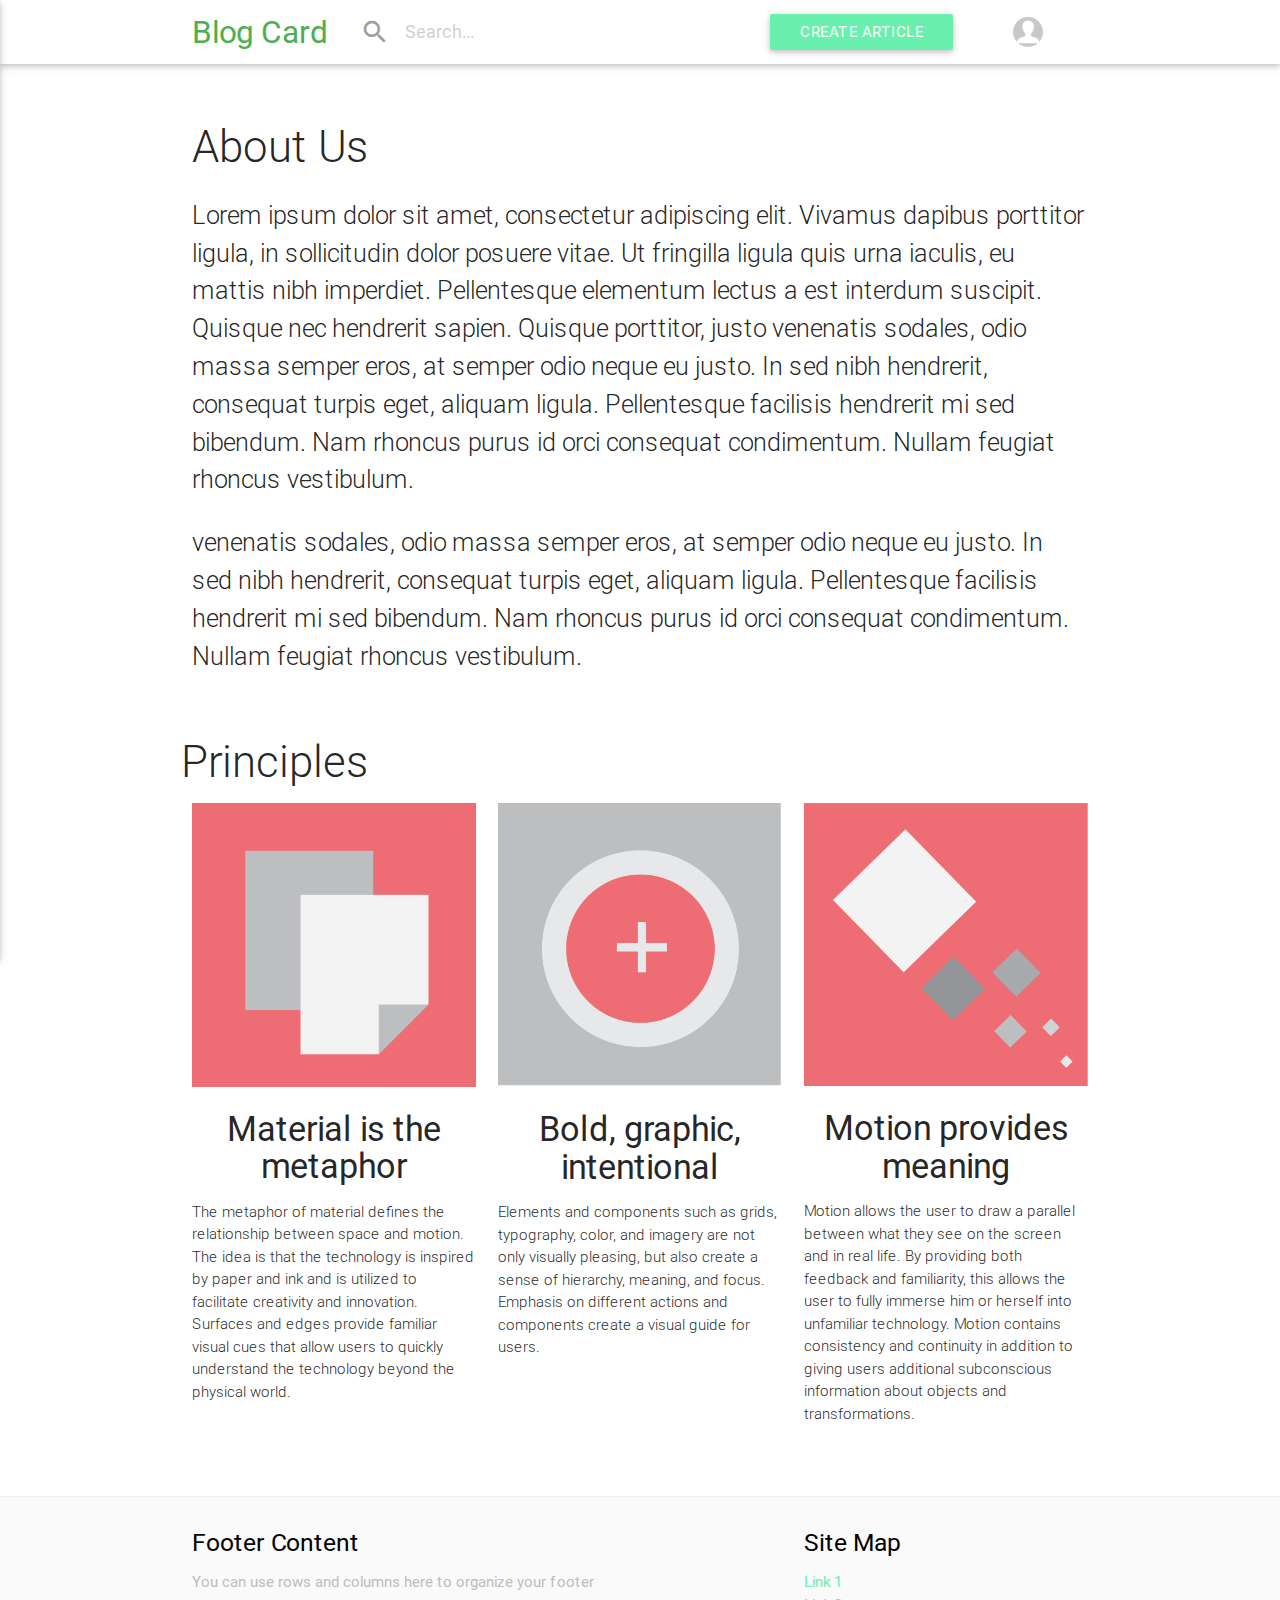
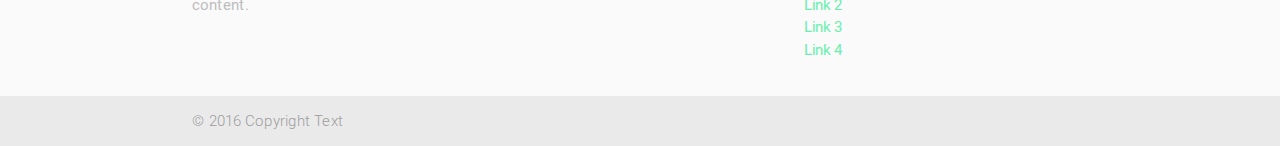
<file: aboutus.html>
<!--/*!
 * Author: Marvin Aya-ay
 * Email: marvz73@gmail.com
 * Copyright 2015-2016 Blog Cards
 * MIT License (https://github.com/marvz73/blogcards/blob/master/LICENSE)
 */
-->
<!DOCTYPE html>
<html lang="en">
  <head>
    <meta http-equiv="Content-Type" content="text/html; charset=UTF-8">
    <meta name="viewport" content="width=device-width, initial-scale=1">

    
	<title>Blog Card</title>

  <link href="https://fonts.googleapis.com/icon?family=Material+Icons" rel="stylesheet">
  <link href="http://fonts.googleapis.com/css?family=Inconsolata" rel="stylesheet" type="text/css">
  <link href="http://fonts.googleapis.com/icon?family=Material+Icons" rel="stylesheet">
  <link href="css/materialize.min.css" rel="stylesheet">
  <link href="css/style.css" rel="stylesheet">

</head>
  <body>
    <div class="wrapper">
      
     <ul id="dropdown1" class="dropdown-content">
      <li><a href="signin.html">Sign In</a></li>
      <li><a href="signup.html">Sign Up</a></li>
      <li class="divider"></li>
      <li><a href="aboutus.html">About Us</a></li>
      <li><a href="contactus.html">Contact Us</a></li>
    </ul>

     <nav class="white">
        <div class="nav-wrapper container">

          <a href="index.html" class="brand-logo green-text accent-2">Blog Card</a>
          <a href="#" data-activates="mobile-demo" class="button-collapse black-text"><i class="material-icons">menu</i></a>

          <div class="row">
           <form class="offset-s2 col s5 search hide-on-med-and-down">
              <div class="input-field">
                <input class="col grey-text " id="search" type="search" required placeholder="Search...">
                <label for="search"><i class="material-icons grey-text">search</i></label>
                <i class="material-icons">close</i>
              </div>
          </form>

          <ul class="col s5 right hide-on-med-and-down">
         <li class="right"><a href="#" class="black-text dropdown-button" href="#!" data-activates="dropdown1"><img style="    position: relative; top: 10px; margin: 0 2rem" src="images/avatar.gif" width="30px" alt="" class="circle responsive-img" /></a></li>
            <li class="right"><a href="#" class="btn green accent-2">Create Article</a></li>
          </ul>

          </div>



          <ul class="side-nav" id="mobile-demo">
            <li><a href="signin.html">Sign In</a></li>
            <li><a href="signup.html">Sign Up</a></li>
            <li><a href="aboutus.html">About Us</a></li>
            <li><a href="contactus.html">Contact Us</a></li>
          </ul>
        </div>
      </nav>

      <div class="clearfix">&nbsp;</div>

      <div class="contents container row">
        
        
     <h3 class="header light">About Us</h3>
<p class="flow-text">Lorem ipsum dolor sit amet, consectetur adipiscing elit. Vivamus dapibus porttitor ligula, in sollicitudin dolor posuere vitae. Ut fringilla ligula quis urna iaculis, eu mattis nibh imperdiet. Pellentesque elementum lectus a est interdum suscipit. Quisque nec hendrerit sapien. Quisque porttitor, justo venenatis sodales, odio massa semper eros, at semper odio neque eu justo. In sed nibh hendrerit, consequat turpis eget, aliquam ligula. Pellentesque facilisis hendrerit mi sed bibendum. Nam rhoncus purus id orci consequat condimentum. Nullam feugiat rhoncus vestibulum.</p>

<p class="flow-text">venenatis sodales, odio massa semper eros, at semper odio neque eu justo. In sed nibh hendrerit, consequat turpis eget, aliquam ligula. Pellentesque facilisis hendrerit mi sed bibendum. Nam rhoncus purus id orci consequat condimentum. Nullam feugiat rhoncus vestibulum.</p>

<div class="row section">
          <h3 class="header light">Principles</h3>
          <div class="col s12 l4">
            <img class="promo" src="images/metaphor.png" style="width: 100%;">
            <h4 class="center">Material is the metaphor</h4>
            <p class="light">The metaphor of material defines the relationship between space and motion. The idea is that the technology is inspired by paper and ink and is utilized to facilitate creativity and innovation. Surfaces and edges provide familiar visual cues that allow users to quickly understand the technology beyond the physical world.</p>
            <br>
          </div>

          <div class="col s12 l4">
            <img class="promo" src="images/bold.png" style="width: 100%;">
            <h4 class="center">Bold, graphic, intentional</h4>
            <p class="light">Elements and components such as grids, typography, color, and imagery are not only visually pleasing, but also create a sense of hierarchy, meaning, and focus. Emphasis on different actions and components create a visual guide for users.</p>
            <br>
          </div>

          <div class="col s12 l4">
            <img class="promo" src="images/motion.png" style="width: 100%;">
            <h4 class="center">Motion provides meaning</h4>
            <p class="light">Motion allows the user to draw a parallel between what they see on the screen and in real life. By providing both feedback and familiarity, this allows the user to fully immerse him or herself into unfamiliar technology. Motion contains consistency and continuity in addition to giving users additional subconscious information about objects and transformations.</p>
          </div>
        </div>


      </div> <!-- EOF contents -->
        


 <footer class="page-footer grey lighten-5" style="border-top: 1px solid #eee;">
  <div class="container">
    <div class="row">
      <div class="col l6 s12">
        <h5 class="black-text">Footer Content</h5>
        <p class="grey-text text-lighten-1">You can use rows and columns here to organize your footer content.</p>
      </div>
      <div class="col l4 offset-l2 s12">
        <h5 class="black-text">Site Map</h5>
        <ul>
          <li><a class="green-text text-accent-2" href="#!">Link 1</a></li>
          <li><a class="green-text text-accent-2" href="#!">Link 2</a></li>
          <li><a class="green-text text-accent-2" href="#!">Link 3</a></li>
          <li><a class="green-text text-accent-2" href="#!">Link 4</a></li>
        </ul>
      </div>
    </div>
  </div>
  <div class="footer-copyright">
    <div class="container grey-text lighten-1">
    © 2016 Copyright Text
    </div>
  </div>
</footer>
            



    </div> <!-- EOF wrapper -->
    <script type="text/javascript" src="js/jquery-2.1.4.min.js"></script>
    <script type="text/javascript" src="js/materialize.min.js"></script>
    <script type="text/javascript" src="js/app.js"></script>


  </body>
</html>
</file>
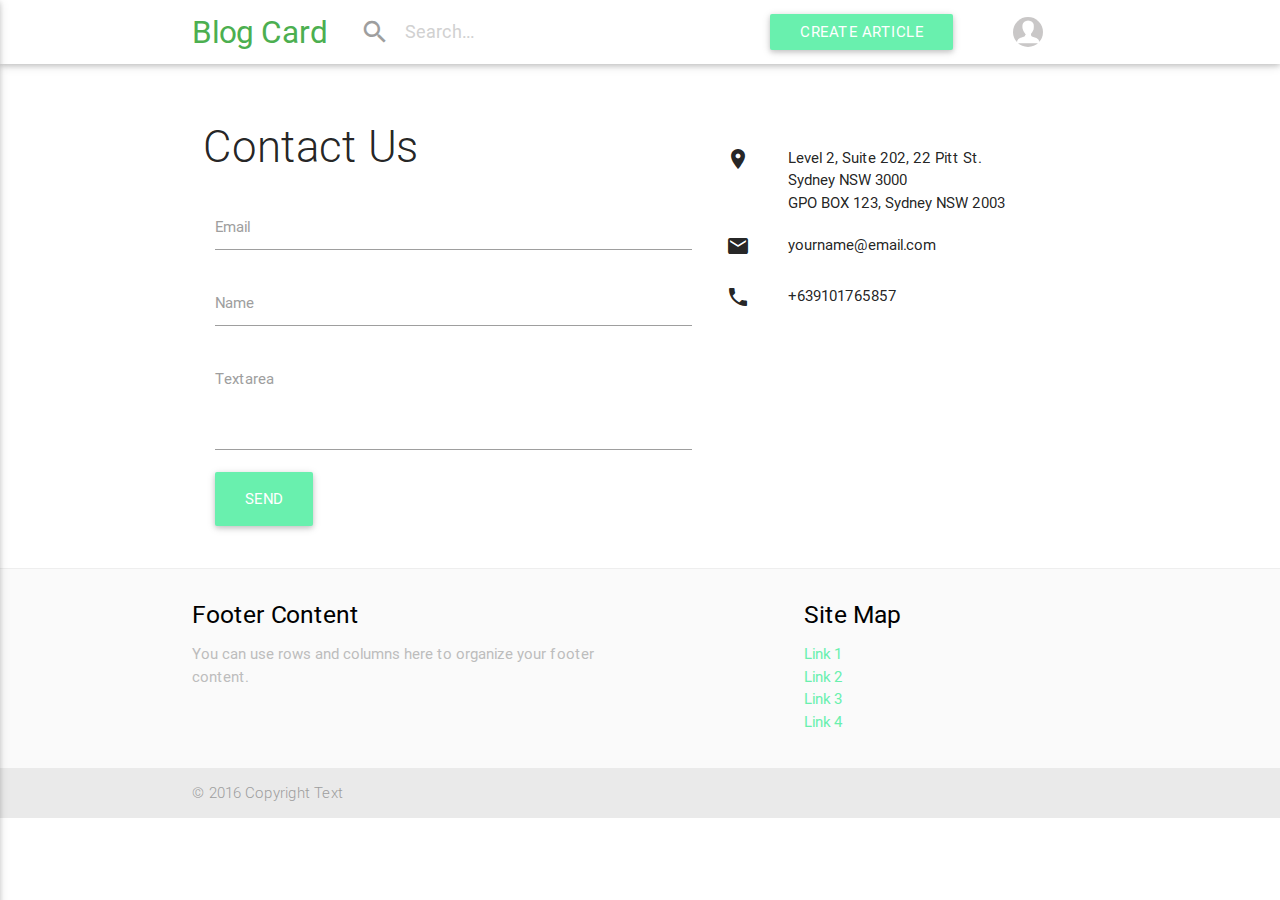
<file: contactus.html>
<!--/*!
 * Author: Marvin Aya-ay
 * Email: marvz73@gmail.com
 * Copyright 2015-2016 Blog Cards
 * MIT License (https://github.com/marvz73/blogcards/blob/master/LICENSE)
 */
-->
<!DOCTYPE html>
<html lang="en">
  <head>
    <meta http-equiv="Content-Type" content="text/html; charset=UTF-8">
    <meta name="viewport" content="width=device-width, initial-scale=1">

    
	<title>Blog Card</title>

  <link href="https://fonts.googleapis.com/icon?family=Material+Icons" rel="stylesheet">
  <link href="http://fonts.googleapis.com/css?family=Inconsolata" rel="stylesheet" type="text/css">
  <link href="http://fonts.googleapis.com/icon?family=Material+Icons" rel="stylesheet">
  <link href="css/materialize.min.css" rel="stylesheet">
  <link href="css/style.css" rel="stylesheet">

</head>
  <body>
    <div class="wrapper">
      
     <ul id="dropdown1" class="dropdown-content">
      <li><a href="signin.html">Sign In</a></li>
      <li><a href="signup.html">Sign Up</a></li>
      <li class="divider"></li>
      <li><a href="aboutus.html">About Us</a></li>
      <li><a href="contactus.html">Contact Us</a></li>
    </ul>

     <nav class="white">
        <div class="nav-wrapper container">

          <a href="index.html" class="brand-logo green-text accent-2">Blog Card</a>
          <a href="#" data-activates="mobile-demo" class="button-collapse black-text"><i class="material-icons">menu</i></a>

          <div class="row">
           <form class="offset-s2 col s5 search hide-on-med-and-down">
              <div class="input-field">
                <input class="col grey-text " id="search" type="search" required placeholder="Search...">
                <label for="search"><i class="material-icons grey-text">search</i></label>
                <i class="material-icons">close</i>
              </div>
          </form>

          <ul class="col s5 right hide-on-med-and-down">
         <li class="right"><a href="#" class="black-text dropdown-button" href="#!" data-activates="dropdown1"><img style="    position: relative; top: 10px; margin: 0 2rem" src="images/avatar.gif" width="30px" alt="" class="circle responsive-img" /></a></li>
            <li class="right"><a href="#" class="btn green accent-2">Create Article</a></li>
          </ul>

          </div>



          <ul class="side-nav" id="mobile-demo">
            <li><a href="signin.html">Sign In</a></li>
            <li><a href="signup.html">Sign Up</a></li>
            <li><a href="aboutus.html">About Us</a></li>
            <li><a href="contactus.html">Contact Us</a></li>
          </ul>
        </div>
      </nav>

      <div class="clearfix">&nbsp;</div>

      <div class="contents container row">
        
        
     
    <form class="col s12 m7">
      <h3 class="header light">Contact Us</h3>

      <div class="input-field col s12">
        <input id="email" type="email" class="validate">
        <label for="email">Email</label>
      </div>
      <div class="input-field col s12">
        <input id="name" type="text" class="validate">
        <label for="name">Name</label>
      </div>
   

      <div class="input-field col s12">
        <textarea id="textarea1" class="materialize-textarea"></textarea>
        <label for="textarea1">Textarea</label>
      </div>

      <div class="col s12">
          <button class="btn green accent-2 btn-large">Send</button>
      </div>
      <p>&nbsp;</p>
    </form>

    <div class="col s12 m5">
        <br><br>
      <div class="row">
        <div class="col s2"><i class="material-icons">room</i></div>
        <div class="col s10">
             Level 2, Suite 202, 22 Pitt St.<br>
            Sydney NSW 3000<br>
            GPO BOX 123, Sydney NSW 2003<br>
        </div>
      </div>

      <div class="row">
        <div class="col s2"><i class="material-icons">email</i></div>
        <div class="col s10">yourname@email.com</div>
      </div>
      
      <div class="row">
        <div class="col s2"><i class="material-icons">call</i></div>
        <div class="col s10">+639101765857</div>
      </div>


  
    </div>




      </div> <!-- EOF contents -->
   



 <footer class="page-footer grey lighten-5" style="border-top: 1px solid #eee;">
  <div class="container">
    <div class="row">
      <div class="col l6 s12">
        <h5 class="black-text">Footer Content</h5>
        <p class="grey-text text-lighten-1">You can use rows and columns here to organize your footer content.</p>
      </div>
      <div class="col l4 offset-l2 s12">
        <h5 class="black-text">Site Map</h5>
        <ul>
          <li><a class="green-text text-accent-2" href="#!">Link 1</a></li>
          <li><a class="green-text text-accent-2" href="#!">Link 2</a></li>
          <li><a class="green-text text-accent-2" href="#!">Link 3</a></li>
          <li><a class="green-text text-accent-2" href="#!">Link 4</a></li>
        </ul>
      </div>
    </div>
  </div>
  <div class="footer-copyright">
    <div class="container grey-text lighten-1">
    © 2016 Copyright Text
    </div>
  </div>
</footer>

    </div> <!-- EOF wrapper -->
    <script type="text/javascript" src="js/jquery-2.1.4.min.js"></script>
    <script type="text/javascript" src="js/materialize.min.js"></script>
    <script type="text/javascript" src="js/app.js"></script>


  </body>
</html>
</file>
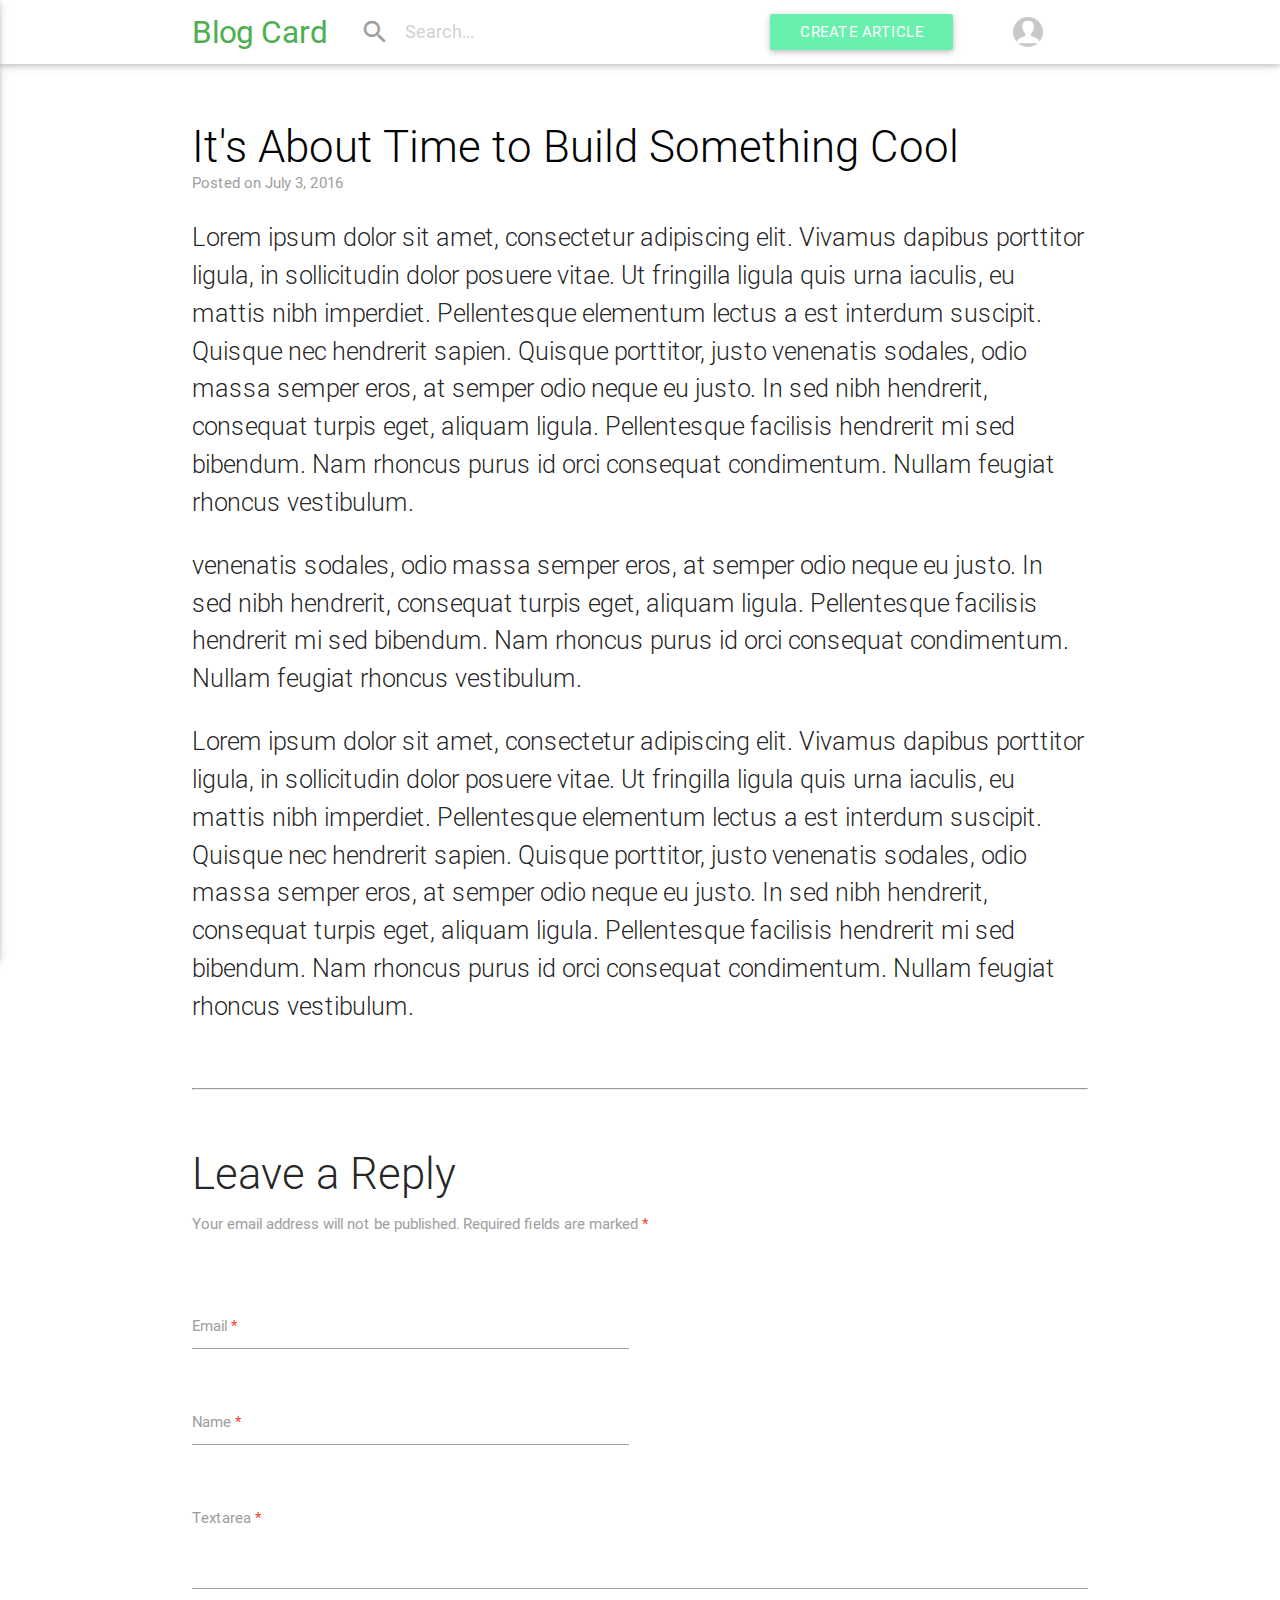
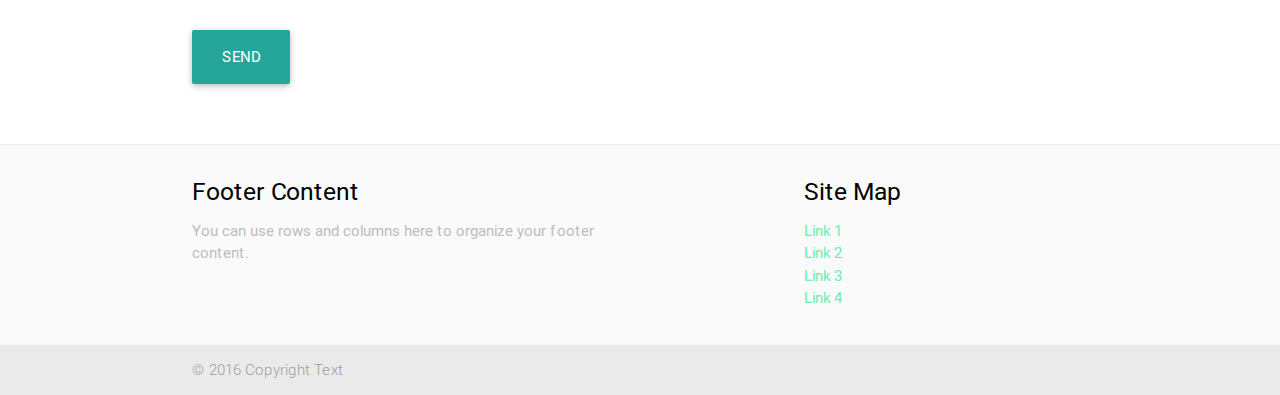
<file: details.html>
<!--/*!
 * Author: Marvin Aya-ay
 * Email: marvz73@gmail.com
 * Copyright 2015-2016 Blog Cards
 * MIT License (https://github.com/marvz73/blogcards/blob/master/LICENSE)
 */
-->
<!DOCTYPE html>
<html lang="en">
  <head>
    <meta http-equiv="Content-Type" content="text/html; charset=UTF-8">
    <meta name="viewport" content="width=device-width, initial-scale=1">

    
	<title>Blog Card</title>

  <link href="https://fonts.googleapis.com/icon?family=Material+Icons" rel="stylesheet">
  <link href="http://fonts.googleapis.com/css?family=Inconsolata" rel="stylesheet" type="text/css">
  <link href="http://fonts.googleapis.com/icon?family=Material+Icons" rel="stylesheet">
  <link href="css/materialize.min.css" rel="stylesheet">
  <link href="css/style.css" rel="stylesheet">

</head>
  <body>
    <div class="wrapper">
      
    <ul id="dropdown1" class="dropdown-content">
      <li><a href="signin.html">Sign In</a></li>
      <li><a href="signup.html">Sign Up</a></li>
      <li class="divider"></li>
      <li><a href="aboutus.html">About Us</a></li>
      <li><a href="contactus.html">Contact Us</a></li>
    </ul>

     <nav class="white">
        <div class="nav-wrapper container">

          <a href="index.html" class="brand-logo green-text accent-2">Blog Card</a>
          <a href="#" data-activates="mobile-demo" class="button-collapse black-text"><i class="material-icons">menu</i></a>

          <div class="row">
           <form class="offset-s2 col s5 search hide-on-med-and-down">
              <div class="input-field">
                <input class="col grey-text " id="search" type="search" required placeholder="Search...">
                <label for="search"><i class="material-icons grey-text">search</i></label>
                <i class="material-icons">close</i>
              </div>
          </form>

          <ul class="col s5 right hide-on-med-and-down">
         <li class="right"><a href="#" class="black-text dropdown-button" href="#!" data-activates="dropdown1"><img style="    position: relative; top: 10px; margin: 0 2rem" src="images/avatar.gif" width="30px" alt="" class="circle responsive-img" /></a></li>
            <li class="right"><a href="#" class="btn green accent-2">Create Article</a></li>
          </ul>

          </div>



          <ul class="side-nav" id="mobile-demo">
            <li><a href="signin.html">Sign In</a></li>
            <li><a href="signup.html">Sign Up</a></li>
            <li><a href="aboutus.html">About Us</a></li>
            <li><a href="contactus.html">Contact Us</a></li>
          </ul>
        </div>
      </nav>

      <div class="clearfix">&nbsp;</div>

      <div class="contents container row">
        
        
<h3 class="header light card-detail-title truncate"><a href="#" class="black-text">It's About Time to Build Something Cool</a></h3>

<div class="grey-text card-detail-date">Posted on July 3, 2016</div>

<p class="flow-text">Lorem ipsum dolor sit amet, consectetur adipiscing elit. Vivamus dapibus porttitor ligula, in sollicitudin dolor posuere vitae. Ut fringilla ligula quis urna iaculis, eu mattis nibh imperdiet. Pellentesque elementum lectus a est interdum suscipit. Quisque nec hendrerit sapien. Quisque porttitor, justo venenatis sodales, odio massa semper eros, at semper odio neque eu justo. In sed nibh hendrerit, consequat turpis eget, aliquam ligula. Pellentesque facilisis hendrerit mi sed bibendum. Nam rhoncus purus id orci consequat condimentum. Nullam feugiat rhoncus vestibulum.</p>

<p class="flow-text">venenatis sodales, odio massa semper eros, at semper odio neque eu justo. In sed nibh hendrerit, consequat turpis eget, aliquam ligula. Pellentesque facilisis hendrerit mi sed bibendum. Nam rhoncus purus id orci consequat condimentum. Nullam feugiat rhoncus vestibulum.</p>

<p class="flow-text">Lorem ipsum dolor sit amet, consectetur adipiscing elit. Vivamus dapibus porttitor ligula, in sollicitudin dolor posuere vitae. Ut fringilla ligula quis urna iaculis, eu mattis nibh imperdiet. Pellentesque elementum lectus a est interdum suscipit. Quisque nec hendrerit sapien. Quisque porttitor, justo venenatis sodales, odio massa semper eros, at semper odio neque eu justo. In sed nibh hendrerit, consequat turpis eget, aliquam ligula. Pellentesque facilisis hendrerit mi sed bibendum. Nam rhoncus purus id orci consequat condimentum. Nullam feugiat rhoncus vestibulum.</p>

<p>&nbsp;</p>
<hr class="grey lighten-4">
<p>&nbsp;</p>




<h3 class="header light card-detail-title">Leave a Reply</h3>
<p class="grey-text ">Your email address will not be published. Required fields are marked <span class="red-text">*</span></p>
<p>&nbsp;</p>

 <div class="row">
    <form class="col s12">

      <div class="row">
        <div class="input-field col s12 m6">
          <input id="email" type="email" class="validate">
          <label for="email">Email <span class="red-text">*</span></label>
        </div>
      </div>

      <div class="row">
        <div class="input-field col s12 m6">
          <input id="email" type="email" class="validate">
          <label for="email">Name <span class="red-text">*</span></label>
        </div>
      </div>

       <div class="row">
        <div class="input-field col s12">
          <textarea id="textarea1" class="materialize-textarea"></textarea>
          <label for="textarea1">Textarea <span class="red-text">*</span></label>
        </div>
      </div>

      <div class="row">
        <div class="col s12">
          <button class="btn btn-large">Send</button>
        </div>
      </div>
    </form>
  </div>
        










      </div> <!-- EOF contents -->
        

 <footer class="page-footer grey lighten-5" style="border-top: 1px solid #eee;">
  <div class="container">
    <div class="row">
      <div class="col l6 s12">
        <h5 class="black-text">Footer Content</h5>
        <p class="grey-text text-lighten-1">You can use rows and columns here to organize your footer content.</p>
      </div>
      <div class="col l4 offset-l2 s12">
        <h5 class="black-text">Site Map</h5>
        <ul>
          <li><a class="green-text text-accent-2" href="#!">Link 1</a></li>
          <li><a class="green-text text-accent-2" href="#!">Link 2</a></li>
          <li><a class="green-text text-accent-2" href="#!">Link 3</a></li>
          <li><a class="green-text text-accent-2" href="#!">Link 4</a></li>
        </ul>
      </div>
    </div>
  </div>
  <div class="footer-copyright">
    <div class="container grey-text lighten-1">
    © 2016 Copyright Text
    </div>
  </div>
</footer>
    </div> <!-- EOF wrapper -->
    <script type="text/javascript" src="js/jquery-2.1.4.min.js"></script>
    <script type="text/javascript" src="js/materialize.min.js"></script>
    <script type="text/javascript" src="js/app.js"></script>


  </body>
</html>
</file>
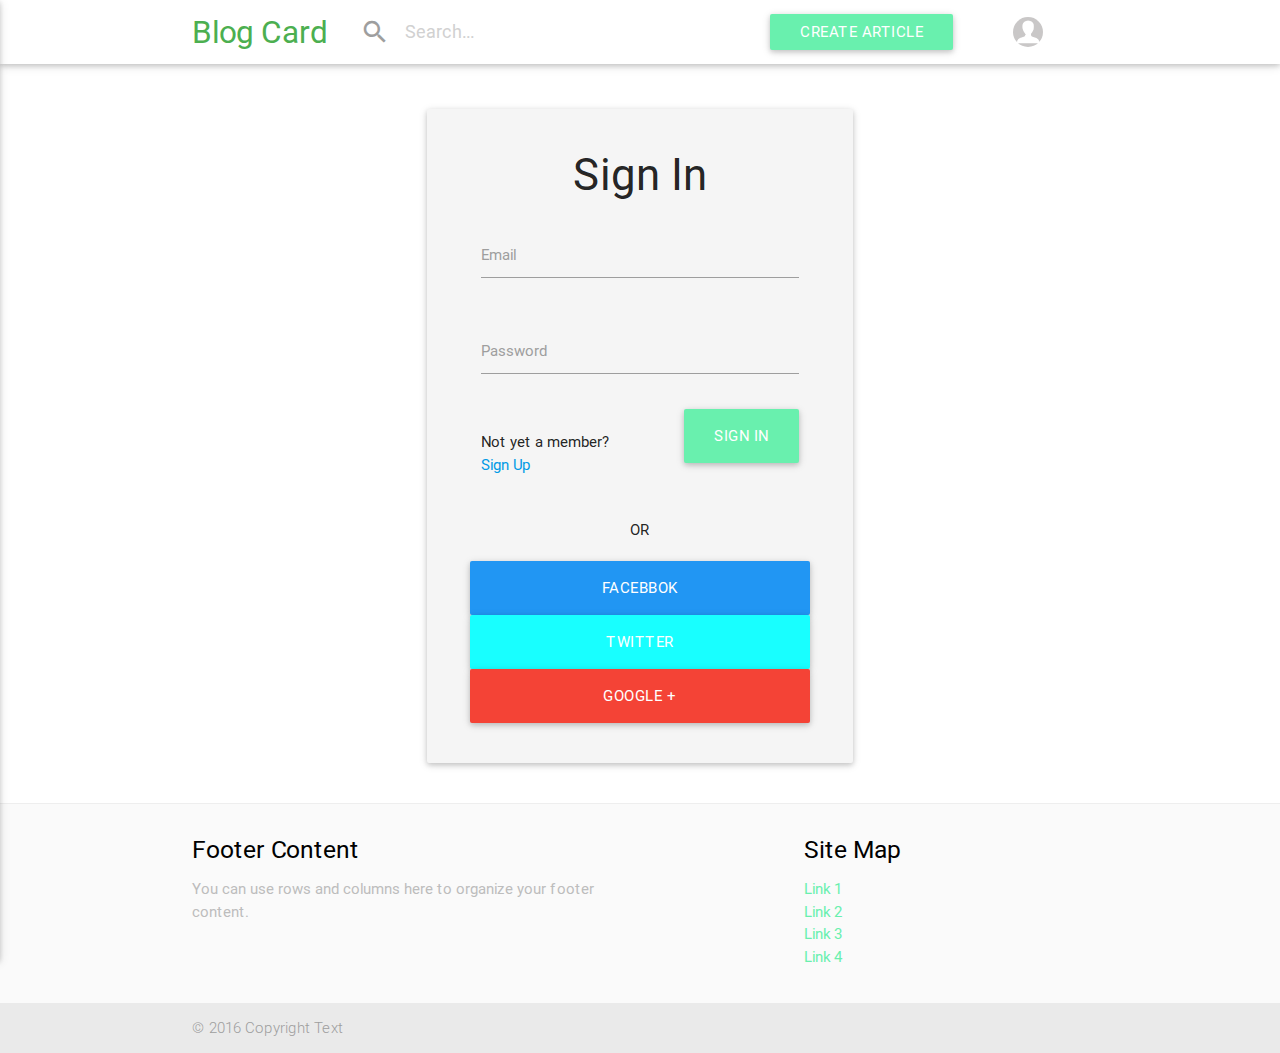
<file: signin.html>
<!--/*!
 * Author: Marvin Aya-ay
 * Email: marvz73@gmail.com
 * Copyright 2015-2016 Blog Cards
 * MIT License (https://github.com/marvz73/blogcards/blob/master/LICENSE)
 */
-->
<!DOCTYPE html>
<html lang="en">
  <head>
    <meta http-equiv="Content-Type" content="text/html; charset=UTF-8">
    <meta name="viewport" content="width=device-width, initial-scale=1">

    
	<title>Blog Card</title>

  <link href="https://fonts.googleapis.com/icon?family=Material+Icons" rel="stylesheet">
  <link href="http://fonts.googleapis.com/css?family=Inconsolata" rel="stylesheet" type="text/css">
  <link href="http://fonts.googleapis.com/icon?family=Material+Icons" rel="stylesheet">
  <link href="css/materialize.min.css" rel="stylesheet">
  <link href="css/style.css" rel="stylesheet">

</head>
  <body>
    <div class="wrapper">
      
    <ul id="dropdown1" class="dropdown-content">
      <li><a href="signin.html">Sign In</a></li>
      <li><a href="signup.html">Sign Up</a></li>
      <li class="divider"></li>
      <li><a href="aboutus.html">About Us</a></li>
      <li><a href="contactus.html">Contact Us</a></li>
    </ul>

     <nav class="white">
        <div class="nav-wrapper container">

          <a href="index.html" class="brand-logo green-text accent-2">Blog Card</a>
          <a href="#" data-activates="mobile-demo" class="button-collapse black-text"><i class="material-icons">menu</i></a>

          <div class="row">
           <form class="offset-s2 col s5 search hide-on-med-and-down">
              <div class="input-field">
                <input class="col grey-text " id="search" type="search" required placeholder="Search...">
                <label for="search"><i class="material-icons grey-text">search</i></label>
                <i class="material-icons">close</i>
              </div>
          </form>

          <ul class="col s5 right hide-on-med-and-down">
         <li class="right"><a href="#" class="black-text dropdown-button" href="#!" data-activates="dropdown1"><img style="    position: relative; top: 10px; margin: 0 2rem" src="images/avatar.gif" width="30px" alt="" class="circle responsive-img" /></a></li>
            <li class="right"><a href="#" class="btn green accent-2">Create Article</a></li>
          </ul>

          </div>



          <ul class="side-nav" id="mobile-demo">
            <li><a href="signin.html">Sign In</a></li>
            <li><a href="signup.html">Sign Up</a></li>
            <li><a href="aboutus.html">About Us</a></li>
            <li><a href="contactus.html">Contact Us</a></li>
          </ul>
        </div>
      </nav>

      <div class="clearfix">&nbsp;</div>

      <div class="contents container row">
        
        
     
 <div class="col s12 m6 offset-m3">
    <div class="card grey lighten-4" style="max-height: 100%">

      <div class="card-content row">

        <div class="col s10 offset-s1">
          <h3 class="center-align">Sign In</h3>
          <div class="row">
              <div class="input-field col s12">
                <input id="email" type="email" class="validate">
                <label for="email">Email</label>
              </div>
            </div>

            <div class="row">
              <div class="input-field col s12">
                <input id="password" type="password" class="validate">
                <label for="password">Password</label>
              </div>
            </div>


            <div class="row">
            <div class="col s6"><br>
              <p>Not yet a member? <a href="#">Sign Up</a></p>
            </div>
              <div class="col s6"><button class="btn btn-large right green accent-2">Sign In</button></div>
            </div>

            <div class="row">
              <div class="col s12 center-align">
              <p><br>OR<br></p>
              </div>
            </div>
            
            <div class="row">
              <button class="btn btn-large col s12 blue">Facebbok</button>
              <button class="btn btn-large col s12 cyan accent-2">Twitter</button>
              <button class="btn btn-large col s12 red">Google +</button>
            </div>
        </div>

     



      </div>


    </div>
  </div>




      </div> <!-- EOF contents -->
        
 <footer class="page-footer grey lighten-5" style="border-top: 1px solid #eee;">
  <div class="container">
    <div class="row">
      <div class="col l6 s12">
        <h5 class="black-text">Footer Content</h5>
        <p class="grey-text text-lighten-1">You can use rows and columns here to organize your footer content.</p>
      </div>
      <div class="col l4 offset-l2 s12">
        <h5 class="black-text">Site Map</h5>
        <ul>
          <li><a class="green-text text-accent-2" href="#!">Link 1</a></li>
          <li><a class="green-text text-accent-2" href="#!">Link 2</a></li>
          <li><a class="green-text text-accent-2" href="#!">Link 3</a></li>
          <li><a class="green-text text-accent-2" href="#!">Link 4</a></li>
        </ul>
      </div>
    </div>
  </div>
  <div class="footer-copyright">
    <div class="container grey-text lighten-1">
    © 2016 Copyright Text
    </div>
  </div>
</footer>

    </div> <!-- EOF wrapper -->
    <script type="text/javascript" src="js/jquery-2.1.4.min.js"></script>
    <script type="text/javascript" src="js/materialize.min.js"></script>
    <script type="text/javascript" src="js/app.js"></script>


  </body>
</html>
</file>
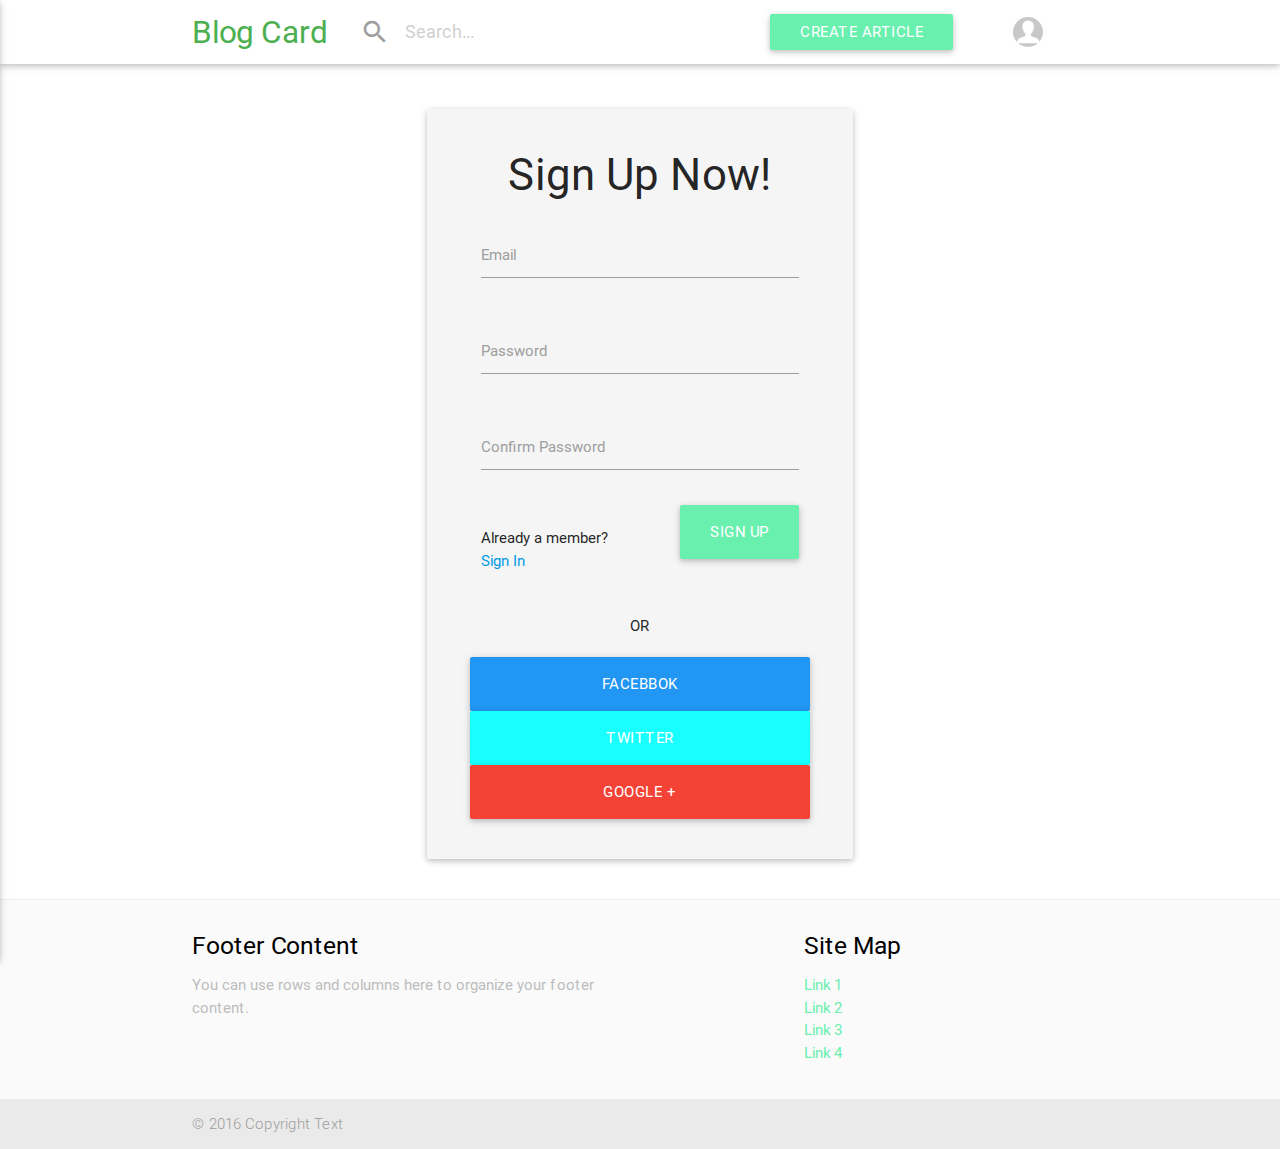
<file: signup.html>
<!--/*!
 * Author: Marvin Aya-ay
 * Email: marvz73@gmail.com
 * Copyright 2015-2016 Blog Cards
 * MIT License (https://github.com/marvz73/blogcards/blob/master/LICENSE)
 */
-->
<!DOCTYPE html>
<html lang="en">
  <head>
    <meta http-equiv="Content-Type" content="text/html; charset=UTF-8">
    <meta name="viewport" content="width=device-width, initial-scale=1">

    
	<title>Blog Card</title>

  <link href="https://fonts.googleapis.com/icon?family=Material+Icons" rel="stylesheet">
  <link href="http://fonts.googleapis.com/css?family=Inconsolata" rel="stylesheet" type="text/css">
  <link href="http://fonts.googleapis.com/icon?family=Material+Icons" rel="stylesheet">
  <link href="css/materialize.min.css" rel="stylesheet">
  <link href="css/style.css" rel="stylesheet">

</head>
  <body>
    <div class="wrapper">
      
     <ul id="dropdown1" class="dropdown-content">
      <li><a href="signin.html">Sign In</a></li>
      <li><a href="signup.html">Sign Up</a></li>
      <li class="divider"></li>
      <li><a href="aboutus.html">About Us</a></li>
      <li><a href="contactus.html">Contact Us</a></li>
    </ul>

     <nav class="white">
        <div class="nav-wrapper container">

          <a href="index.html" class="brand-logo green-text accent-2">Blog Card</a>
          <a href="#" data-activates="mobile-demo" class="button-collapse black-text"><i class="material-icons">menu</i></a>

          <div class="row">
           <form class="offset-s2 col s5 search hide-on-med-and-down">
              <div class="input-field">
                <input class="col grey-text " id="search" type="search" required placeholder="Search...">
                <label for="search"><i class="material-icons grey-text">search</i></label>
                <i class="material-icons">close</i>
              </div>
          </form>

          <ul class="col s5 right hide-on-med-and-down">
         <li class="right"><a href="#" class="black-text dropdown-button" href="#!" data-activates="dropdown1"><img style="    position: relative; top: 10px; margin: 0 2rem" src="images/avatar.gif" width="30px" alt="" class="circle responsive-img" /></a></li>
            <li class="right"><a href="#" class="btn green accent-2">Create Article</a></li>
          </ul>

          </div>



          <ul class="side-nav" id="mobile-demo">
            <li><a href="signin.html">Sign In</a></li>
            <li><a href="signup.html">Sign Up</a></li>
            <li><a href="aboutus.html">About Us</a></li>
            <li><a href="contactus.html">Contact Us</a></li>
          </ul>
        </div>
      </nav>

      <div class="clearfix">&nbsp;</div>

      <div class="contents container row">
        
        
     
 <div class="col s12 m6 offset-m3">
    <div class="card grey lighten-4" style="max-height: 100%">

      <div class="card-content row">

        <div class="col s10 offset-s1">
          <h3 class="center-align">Sign Up Now!</h3>
          <div class="row">
              <div class="input-field col s12">
                <input id="email" type="email" class="validate">
                <label for="email">Email</label>
              </div>
            </div>

            <div class="row">
              <div class="input-field col s12">
                <input id="password" type="password" class="validate">
                <label for="password">Password</label>
              </div>
            </div>

            <div class="row">
              <div class="input-field col s12">
                <input id="cpassword" type="password" class="validate">
                <label for="cpassword">Confirm Password</label>
              </div>
            </div>

            <div class="row">
            <div class="col s6"><br>
              <p>Already a member? <a href="#">Sign In</a></p>
            </div>
              <div class="col s6"><button class="btn btn-large right green accent-2">Sign Up</button></div>
            </div>

            <div class="row">
              <div class="col s12 center-align">
              <p><br>OR<br></p>
              </div>
            </div>
            
            <div class="row">
              <button class="btn btn-large col s12 blue">Facebbok</button>
              <button class="btn btn-large col s12 cyan accent-2">Twitter</button>
              <button class="btn btn-large col s12 red">Google +</button>
            </div>
        </div>

    
      </div>






    </div>
  </div>




      </div> <!-- EOF contents -->
        
 <footer class="page-footer grey lighten-5" style="border-top: 1px solid #eee;">
  <div class="container">
    <div class="row">
      <div class="col l6 s12">
        <h5 class="black-text">Footer Content</h5>
        <p class="grey-text text-lighten-1">You can use rows and columns here to organize your footer content.</p>
      </div>
      <div class="col l4 offset-l2 s12">
        <h5 class="black-text">Site Map</h5>
        <ul>
          <li><a class="green-text text-accent-2" href="#!">Link 1</a></li>
          <li><a class="green-text text-accent-2" href="#!">Link 2</a></li>
          <li><a class="green-text text-accent-2" href="#!">Link 3</a></li>
          <li><a class="green-text text-accent-2" href="#!">Link 4</a></li>
        </ul>
      </div>
    </div>
  </div>
  <div class="footer-copyright">
    <div class="container grey-text lighten-1">
    © 2016 Copyright Text
    </div>
  </div>
</footer>

    </div> <!-- EOF wrapper -->
    <script type="text/javascript" src="js/jquery-2.1.4.min.js"></script>
    <script type="text/javascript" src="js/materialize.min.js"></script>
    <script type="text/javascript" src="js/app.js"></script>


  </body>
</html>
</file>
<file: css/style.css>
/*!
 * Author: Marvin Aya-ay
 * Email: marvz73@gmail.com
 * Copyright 2015-2016 Blog Cards
 * MIT License (https://github.com/marvz73/blogcards/blob/master/LICENSE)
 */

/*navigation*/
.side-nav i.material-icons{
	height: auto;
	line-height: initial;
	display: inline-block;
	position: relative;
    top: 8px;
    right: 1rem;
}

.side-nav a{
	margin: auto;
    line-height: 65px;
}

.search input[type=search]{
	display: inline-block;
	height: initial;
}

.search input[type=search]:focus{
	color: #888;
}

/*contents*/
.card{
	min-height: 20.4rem;
	max-height: 20.4rem;
}

.card .card-content .card-title{
	margin-bottom: 0;
	line-height: 100%;
}

.card-date{
	margin-top: 0.5rem;
	font-size: 12px;
	margin-bottom: 1rem;
	display: block;
}

.card-author{
	border-top: 1px solid #ccc;
	padding: 1rem;
}

.arrow-up{
  width: 0; 
  height: 0; 
  margin: auto;
  border-left: 7px solid transparent;
  border-right: 7px solid transparent;
  border-bottom: 7px solid white;
}

.card-upvote{
	height: 50px;
	width: 50px;
	border-radius: 360px;
	text-align: center;
	vertical-align: middle;
	padding-top: 0.9rem;
	position: absolute;
    bottom: 52px;
    right: 23px;
	color: #fff;
	text-align: center;
}

.card-author .caption{
	display: block;
	font-size: 12px;
}


/*details page*/
.card-detail-title{
	margin-bottom: 0;
}
</file>
